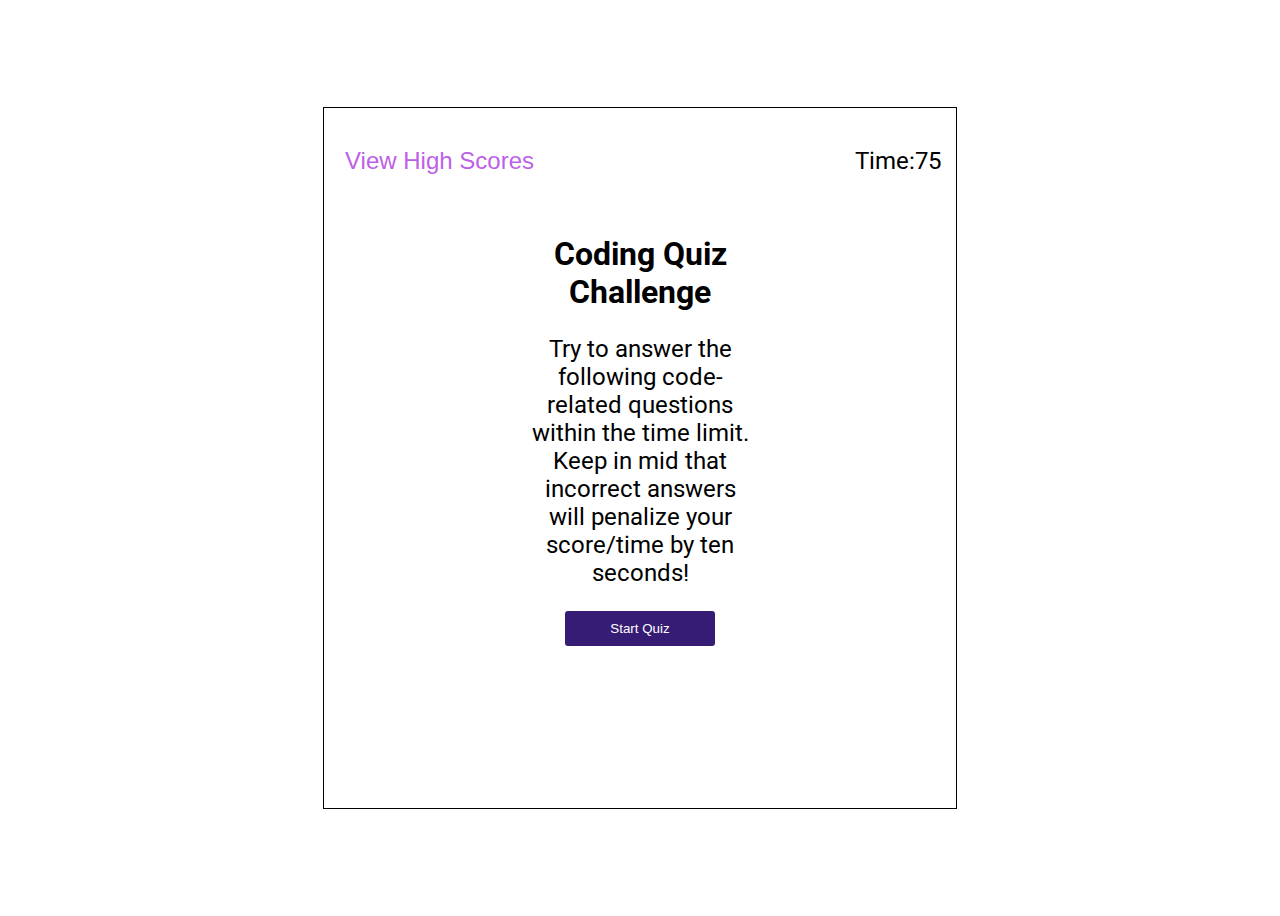
<file: index.html>
<!DOCTYPE html>
<html lang="en">

<head>
    <meta charset="UTF-8">
    <meta name="viewport" content="width=device-width, initial-scale=1.0">
    <title>Code Quiz 🧐</title>
    <link rel="stylesheet" href="assets/css/style.css" />
    <link rel="preconnect" href="https://fonts.googleapis.com">
    <link rel="preconnect" href="https://fonts.gstatic.com" crossorigin>
    <link href="https://fonts.googleapis.com/css2?family=Roboto:wght@100&display=swap" rel="stylesheet">
</head>
<script src="assets/js/script.js"></script>

<body>
    <div class="container">
        <header>
                <div>
                    <button class="score_check" id="score_check">View High Scores</button>
                </div>
                <!--Timer-->
                <div>
                    <p id="timer">Time:75</p>
                </div>
        </header>
        <main>
            <div>
                <section class="intro_page" id="intro_page">
                    <div id="introduction">
                        <h1>
                            Coding Quiz Challenge
                        </h1>
                        <p id="instruction">
                            Try to answer the following code-related questions within the time limit. Keep in mid that
                            incorrect answers will penalize your score/time by ten seconds!
                        </p>
                        <button class="start_btn" id="start_btn">Start Quiz</button>
                    </div>
                </section>
                <!--questions section-->
                <section class="question_page" id="question_page">
                    <div>
                        <div>
                            <h2 id="ask_question">Ask the question</h2>
                            <ul>
                                <li><button class="answer_btn" id="answer_btn1" value="a">Answer1</button></li>
                                <li><button class="answer_btn" id="answer_btn2" value="b">Answer2</button></li>
                                <li><button class="answer_btn" id="answer_btn3" value="c">Answer3</button></li>
                                <li><button class="answer_btn" id="answer_btn4" value="d">Answer4</button></li>
                            </ul>
                            <div>
                                <!--question correct or wrong-->
                                <hr>  </hr>
                                <div class="correct_or_wrong_text" id="correct_or_wrong">
                                </div>
                </section>
                <!--final section-->
                <section class="submit_page" id="submit_page">
                    <div>
                        <h2 id="finish">All Done!</h2>
                        <p id="final_score">Your final score is: </p>
                        <p>Enter initials
                            <input class="initial_ipt" id="initial">
                            <button class="submit_btn" id="submit_btn">Submit</button>
                        </p>
                    </div>
                </section>
                <!--high score list section-->
                <section class="highscore_page" id="highscore_page">
                    <div>
                        <h2>High Scores</h2>
                        <div class="score_record" id="score_record">
                        </div><br><br>
                        <div>
                            <button class="back_btn" id="back_btn">Go back</button>
                            <button class="clear_btn" id="clear_btn">Clear High Scores</button>
                        </div>
                    </div>
                </section>
            </div>
        </main>
    </div>
    <script src="assets/js/script.js"></script>
</body>

</html>
</file>
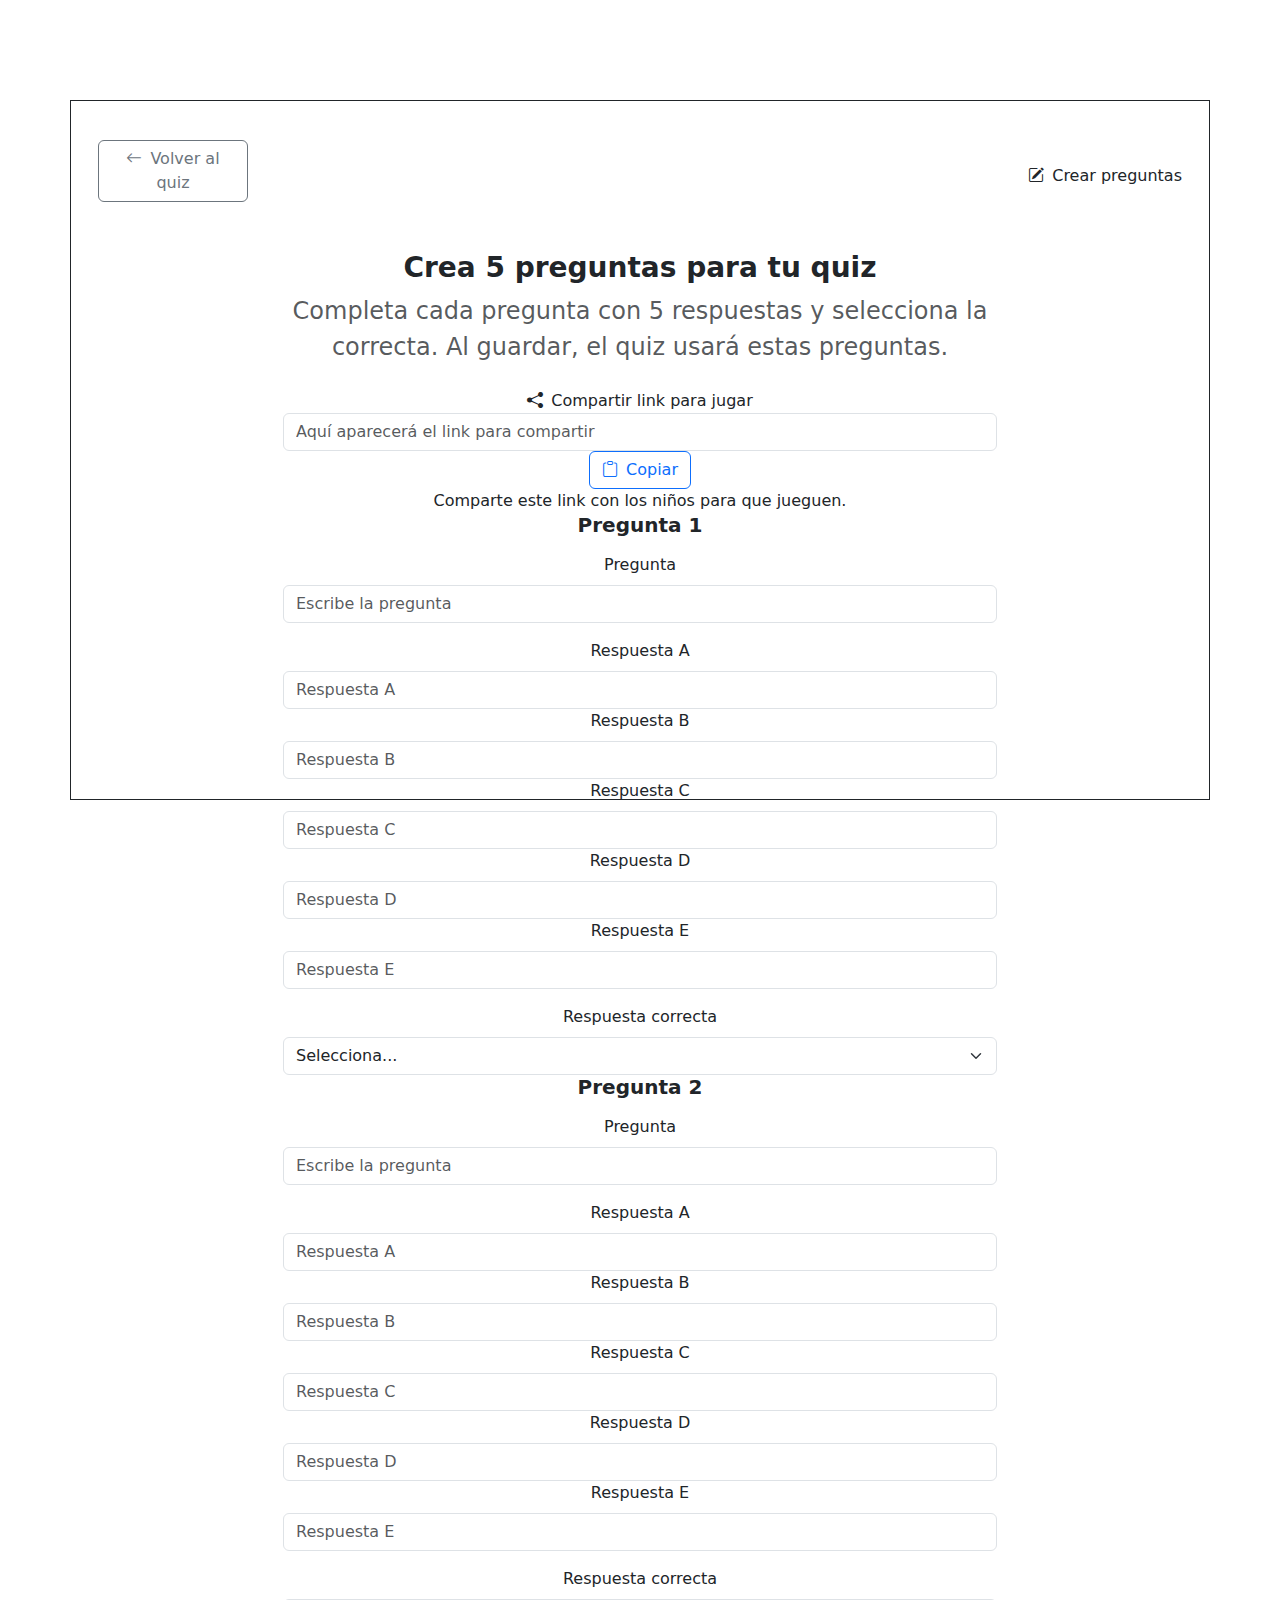
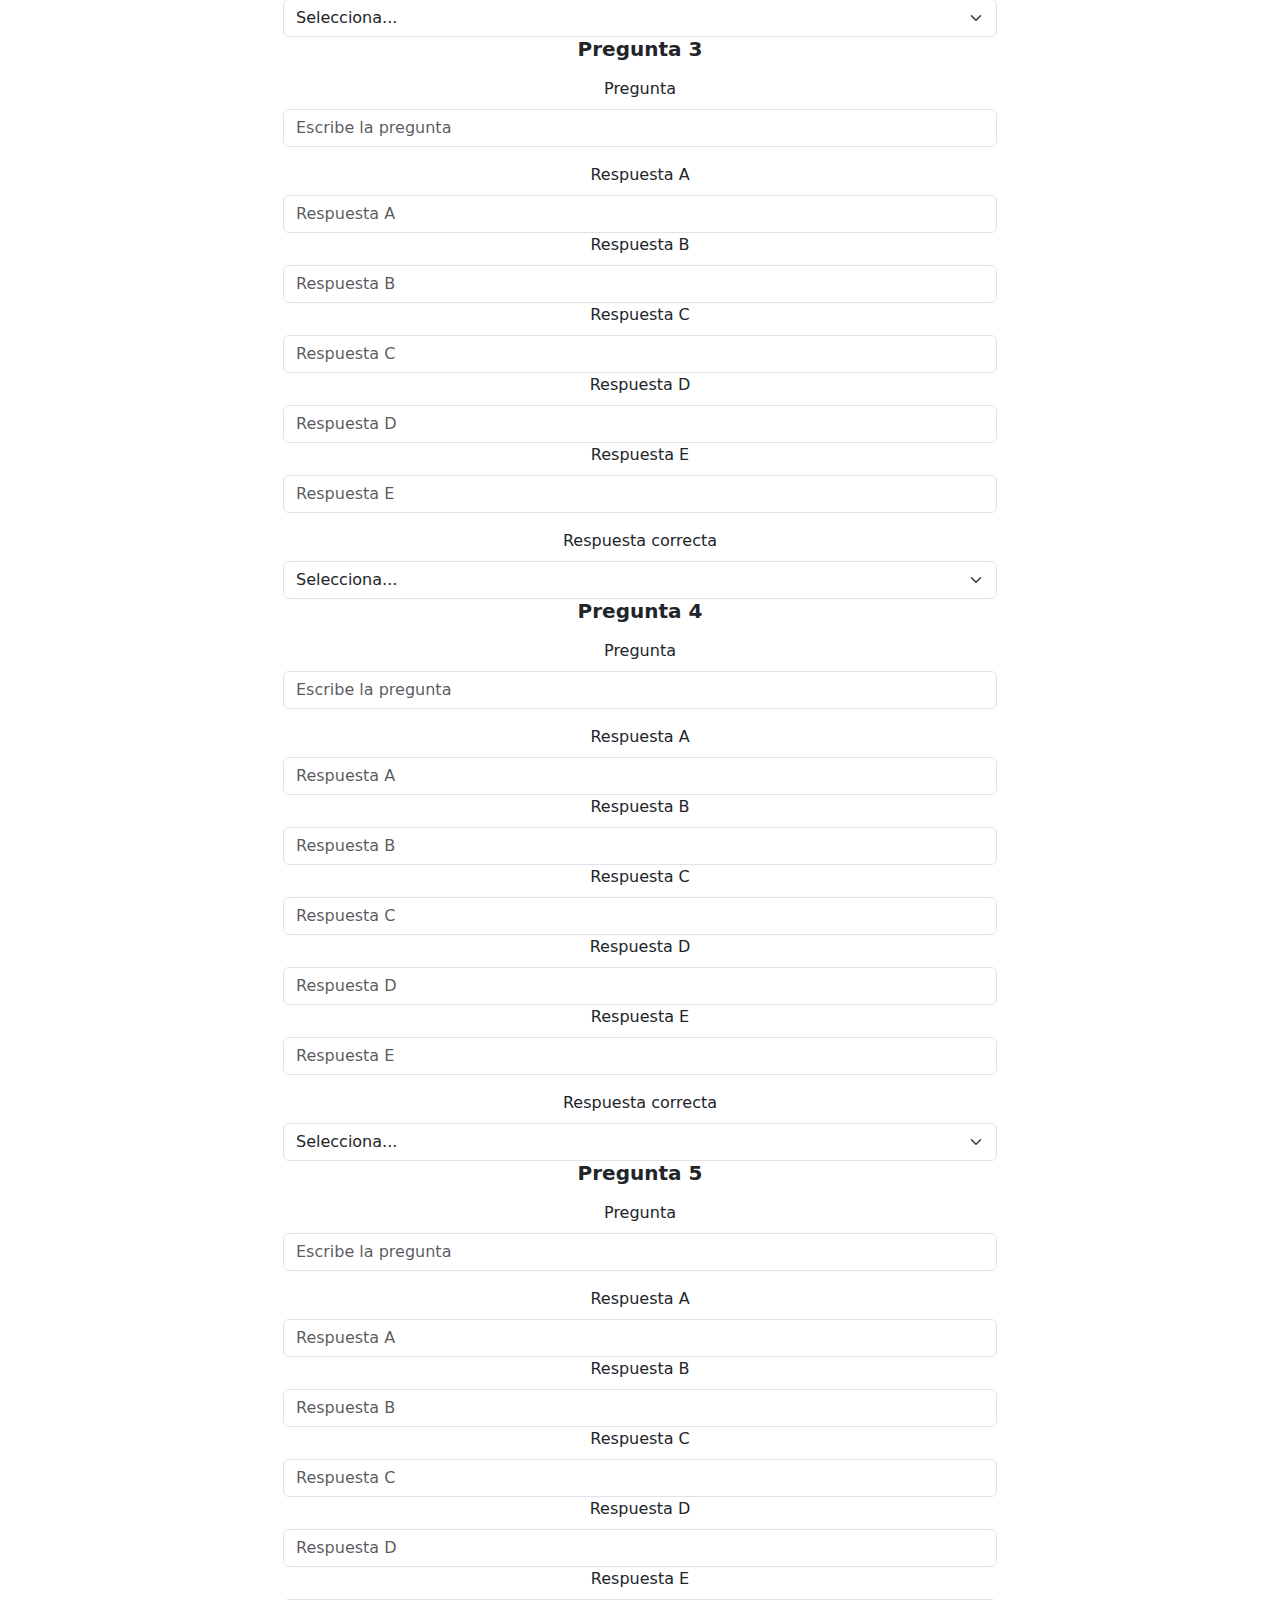
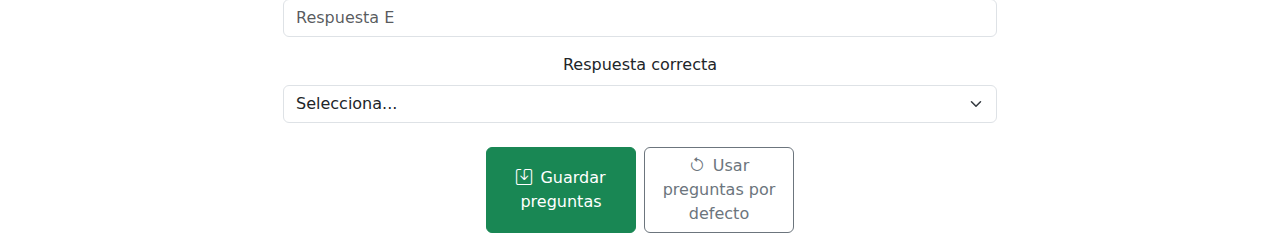
<file: crear.html>
<!DOCTYPE html>
<html lang="es">

<head>
    <meta charset="UTF-8">
    <meta name="viewport" content="width=device-width, initial-scale=1.0">
    <title>Crear preguntas | Code Quiz</title>
    <link rel="stylesheet" href="assets/css/style.css" />
    <link href="https://cdn.jsdelivr.net/npm/bootstrap@5.3.3/dist/css/bootstrap.min.css" rel="stylesheet"
        integrity="sha384-QWTKZyjpPEjISv5WaRU9OFeRpok6YctnYmDr5pNlyT2bRjXh0JMhjY6hW+ALEwIH" crossorigin="anonymous">
    <link rel="stylesheet" href="https://cdn.jsdelivr.net/npm/bootstrap-icons@1.11.3/font/bootstrap-icons.min.css">
    <link rel="preconnect" href="https://fonts.googleapis.com">
    <link rel="preconnect" href="https://fonts.gstatic.com" crossorigin>
    <link
        href="https://fonts.googleapis.com/css2?family=Poppins:wght@300;400;600;700&family=Nunito:wght@400;700&family=Roboto:wght@100&display=swap"
        rel="stylesheet">
</head>

<body class="deaftech-ui">
    <div class="container py-4">
        <header class="d-flex align-items-center justify-content-between mb-4">
            <a class="back_btn btn btn-outline-secondary" href="index.html">
                <i class="bi bi-arrow-left me-2"></i>Volver al quiz
            </a>
            <div class="create_title">
                <i class="bi bi-pencil-square me-2"></i>Crear preguntas
            </div>
        </header>
        <main>
            <section class="create_page mb-4">
                <h1 class="h3 fw-semibold mb-2">Crea 5 preguntas para tu quiz</h1>
                <p class="text-muted mb-4">
                    Completa cada pregunta con 5 respuestas y selecciona la correcta. Al guardar, el quiz usará estas
                    preguntas.
                </p>
                <p class="create_message" id="create_message"></p>
                <div class="share_box" id="share_box">
                    <div class="share_label">
                        <i class="bi bi-share-fill me-2"></i>Compartir link para jugar
                    </div>
                    <div class="share_actions">
                        <input class="form-control share_input" id="share_input" readonly
                            placeholder="Aquí aparecerá el link para compartir">
                        <button class="btn btn-outline-primary" id="copy_share" type="button">
                            <i class="bi bi-clipboard me-2"></i>Copiar
                        </button>
                    </div>
                    <div class="share_hint">Comparte este link con los niños para que jueguen.</div>
                </div>
                <form id="create_form">
                    <div class="question-builder" data-index="1">
                        <h3 class="h5 fw-semibold mb-3">Pregunta 1</h3>
                        <label class="form-label" for="question_1">Pregunta</label>
                        <input class="form-control question-input" id="question_1" placeholder="Escribe la pregunta">
                        <div class="answer-grid mt-3">
                            <div>
                                <label class="form-label" for="q1_a">Respuesta A</label>
                                <input class="form-control answer-input" id="q1_a" data-option="a"
                                    placeholder="Respuesta A">
                            </div>
                            <div>
                                <label class="form-label" for="q1_b">Respuesta B</label>
                                <input class="form-control answer-input" id="q1_b" data-option="b"
                                    placeholder="Respuesta B">
                            </div>
                            <div>
                                <label class="form-label" for="q1_c">Respuesta C</label>
                                <input class="form-control answer-input" id="q1_c" data-option="c"
                                    placeholder="Respuesta C">
                            </div>
                            <div>
                                <label class="form-label" for="q1_d">Respuesta D</label>
                                <input class="form-control answer-input" id="q1_d" data-option="d"
                                    placeholder="Respuesta D">
                            </div>
                            <div>
                                <label class="form-label" for="q1_e">Respuesta E</label>
                                <input class="form-control answer-input" id="q1_e" data-option="e"
                                    placeholder="Respuesta E">
                            </div>
                        </div>
                        <div class="mt-3">
                            <label class="form-label" for="q1_correct">Respuesta correcta</label>
                            <select class="form-select correct-select" id="q1_correct">
                                <option value="">Selecciona...</option>
                                <option value="a">A</option>
                                <option value="b">B</option>
                                <option value="c">C</option>
                                <option value="d">D</option>
                                <option value="e">E</option>
                            </select>
                        </div>
                    </div>
                    <div class="question-builder" data-index="2">
                        <h3 class="h5 fw-semibold mb-3">Pregunta 2</h3>
                        <label class="form-label" for="question_2">Pregunta</label>
                        <input class="form-control question-input" id="question_2" placeholder="Escribe la pregunta">
                        <div class="answer-grid mt-3">
                            <div>
                                <label class="form-label" for="q2_a">Respuesta A</label>
                                <input class="form-control answer-input" id="q2_a" data-option="a"
                                    placeholder="Respuesta A">
                            </div>
                            <div>
                                <label class="form-label" for="q2_b">Respuesta B</label>
                                <input class="form-control answer-input" id="q2_b" data-option="b"
                                    placeholder="Respuesta B">
                            </div>
                            <div>
                                <label class="form-label" for="q2_c">Respuesta C</label>
                                <input class="form-control answer-input" id="q2_c" data-option="c"
                                    placeholder="Respuesta C">
                            </div>
                            <div>
                                <label class="form-label" for="q2_d">Respuesta D</label>
                                <input class="form-control answer-input" id="q2_d" data-option="d"
                                    placeholder="Respuesta D">
                            </div>
                            <div>
                                <label class="form-label" for="q2_e">Respuesta E</label>
                                <input class="form-control answer-input" id="q2_e" data-option="e"
                                    placeholder="Respuesta E">
                            </div>
                        </div>
                        <div class="mt-3">
                            <label class="form-label" for="q2_correct">Respuesta correcta</label>
                            <select class="form-select correct-select" id="q2_correct">
                                <option value="">Selecciona...</option>
                                <option value="a">A</option>
                                <option value="b">B</option>
                                <option value="c">C</option>
                                <option value="d">D</option>
                                <option value="e">E</option>
                            </select>
                        </div>
                    </div>
                    <div class="question-builder" data-index="3">
                        <h3 class="h5 fw-semibold mb-3">Pregunta 3</h3>
                        <label class="form-label" for="question_3">Pregunta</label>
                        <input class="form-control question-input" id="question_3" placeholder="Escribe la pregunta">
                        <div class="answer-grid mt-3">
                            <div>
                                <label class="form-label" for="q3_a">Respuesta A</label>
                                <input class="form-control answer-input" id="q3_a" data-option="a"
                                    placeholder="Respuesta A">
                            </div>
                            <div>
                                <label class="form-label" for="q3_b">Respuesta B</label>
                                <input class="form-control answer-input" id="q3_b" data-option="b"
                                    placeholder="Respuesta B">
                            </div>
                            <div>
                                <label class="form-label" for="q3_c">Respuesta C</label>
                                <input class="form-control answer-input" id="q3_c" data-option="c"
                                    placeholder="Respuesta C">
                            </div>
                            <div>
                                <label class="form-label" for="q3_d">Respuesta D</label>
                                <input class="form-control answer-input" id="q3_d" data-option="d"
                                    placeholder="Respuesta D">
                            </div>
                            <div>
                                <label class="form-label" for="q3_e">Respuesta E</label>
                                <input class="form-control answer-input" id="q3_e" data-option="e"
                                    placeholder="Respuesta E">
                            </div>
                        </div>
                        <div class="mt-3">
                            <label class="form-label" for="q3_correct">Respuesta correcta</label>
                            <select class="form-select correct-select" id="q3_correct">
                                <option value="">Selecciona...</option>
                                <option value="a">A</option>
                                <option value="b">B</option>
                                <option value="c">C</option>
                                <option value="d">D</option>
                                <option value="e">E</option>
                            </select>
                        </div>
                    </div>
                    <div class="question-builder" data-index="4">
                        <h3 class="h5 fw-semibold mb-3">Pregunta 4</h3>
                        <label class="form-label" for="question_4">Pregunta</label>
                        <input class="form-control question-input" id="question_4" placeholder="Escribe la pregunta">
                        <div class="answer-grid mt-3">
                            <div>
                                <label class="form-label" for="q4_a">Respuesta A</label>
                                <input class="form-control answer-input" id="q4_a" data-option="a"
                                    placeholder="Respuesta A">
                            </div>
                            <div>
                                <label class="form-label" for="q4_b">Respuesta B</label>
                                <input class="form-control answer-input" id="q4_b" data-option="b"
                                    placeholder="Respuesta B">
                            </div>
                            <div>
                                <label class="form-label" for="q4_c">Respuesta C</label>
                                <input class="form-control answer-input" id="q4_c" data-option="c"
                                    placeholder="Respuesta C">
                            </div>
                            <div>
                                <label class="form-label" for="q4_d">Respuesta D</label>
                                <input class="form-control answer-input" id="q4_d" data-option="d"
                                    placeholder="Respuesta D">
                            </div>
                            <div>
                                <label class="form-label" for="q4_e">Respuesta E</label>
                                <input class="form-control answer-input" id="q4_e" data-option="e"
                                    placeholder="Respuesta E">
                            </div>
                        </div>
                        <div class="mt-3">
                            <label class="form-label" for="q4_correct">Respuesta correcta</label>
                            <select class="form-select correct-select" id="q4_correct">
                                <option value="">Selecciona...</option>
                                <option value="a">A</option>
                                <option value="b">B</option>
                                <option value="c">C</option>
                                <option value="d">D</option>
                                <option value="e">E</option>
                            </select>
                        </div>
                    </div>
                    <div class="question-builder" data-index="5">
                        <h3 class="h5 fw-semibold mb-3">Pregunta 5</h3>
                        <label class="form-label" for="question_5">Pregunta</label>
                        <input class="form-control question-input" id="question_5" placeholder="Escribe la pregunta">
                        <div class="answer-grid mt-3">
                            <div>
                                <label class="form-label" for="q5_a">Respuesta A</label>
                                <input class="form-control answer-input" id="q5_a" data-option="a"
                                    placeholder="Respuesta A">
                            </div>
                            <div>
                                <label class="form-label" for="q5_b">Respuesta B</label>
                                <input class="form-control answer-input" id="q5_b" data-option="b"
                                    placeholder="Respuesta B">
                            </div>
                            <div>
                                <label class="form-label" for="q5_c">Respuesta C</label>
                                <input class="form-control answer-input" id="q5_c" data-option="c"
                                    placeholder="Respuesta C">
                            </div>
                            <div>
                                <label class="form-label" for="q5_d">Respuesta D</label>
                                <input class="form-control answer-input" id="q5_d" data-option="d"
                                    placeholder="Respuesta D">
                            </div>
                            <div>
                                <label class="form-label" for="q5_e">Respuesta E</label>
                                <input class="form-control answer-input" id="q5_e" data-option="e"
                                    placeholder="Respuesta E">
                            </div>
                        </div>
                        <div class="mt-3">
                            <label class="form-label" for="q5_correct">Respuesta correcta</label>
                            <select class="form-select correct-select" id="q5_correct">
                                <option value="">Selecciona...</option>
                                <option value="a">A</option>
                                <option value="b">B</option>
                                <option value="c">C</option>
                                <option value="d">D</option>
                                <option value="e">E</option>
                            </select>
                        </div>
                    </div>
                    <div class="create_actions d-flex flex-wrap gap-2 justify-content-center mt-4">
                        <button class="submit_btn btn btn-success" id="save_questions" type="submit">
                            <i class="bi bi-save me-2"></i>Guardar preguntas
                        </button>
                        <button class="back_btn btn btn-outline-secondary" id="reset_questions" type="button">
                            <i class="bi bi-arrow-counterclockwise me-2"></i>Usar preguntas por defecto
                        </button>
                    </div>
                </form>
            </section>
        </main>
    </div>
    <div class="modal fade" id="create_success_modal" tabindex="-1" aria-labelledby="create_success_modal_label"
        aria-hidden="true">
        <div class="modal-dialog modal-dialog-centered">
            <div class="modal-content">
                <div class="modal-header">
                    <h5 class="modal-title" id="create_success_modal_label">¡Listo!</h5>
                    <button type="button" class="btn-close" data-bs-dismiss="modal" aria-label="Cerrar"></button>
                </div>
                <div class="modal-body" id="create_success_modal_body">
                    Preguntas guardadas. Abre el quiz para usarlas.
                </div>
                <div class="modal-footer">
                    <a class="btn btn-primary" href="index.html">Ir al quiz</a>
                    <button type="button" class="btn btn-outline-secondary" data-bs-dismiss="modal">Seguir aquí</button>
                </div>
            </div>
        </div>
    </div>
    <script src="https://cdn.jsdelivr.net/npm/bootstrap@5.3.3/dist/js/bootstrap.bundle.min.js"
        integrity="sha384-YvpcrYf0tY3lHB60NNkmXc5s9fDVZLESaAA55NDzOxhy9GkcIdslK1eN7N6jIeHz"
        crossorigin="anonymous"></script>
    <script src="assets/js/api-config.js"></script>
    <script src="assets/js/create.js"></script>
</body>

</html>
</file>
<file: assets/css/style.css>
body {
  display: flex;
  flex-direction: column;
  min-height: 100vh;
  justify-content: center;
  background-repeat: no-repeat;
  background-position: center;
  background-size: cover;
  font-family: 'Roboto', sans-serif;
}

.container {
  width: 50%;
  border: 1px solid;
  margin: auto;
  height: 700px;
}

header {
  display: flex;
  justify-content: space-between;
  align-items: center;
  padding: 15px;
}

h1,
h2,
h3,
h4,
h5,
h6 {
  font-size: 200%;
}

p {
  font-size: 150%;
}

ol,
ul {
  list-style: none;
}

ul {
  display: flex;
  flex-direction: column;
  align-items: baseline;
  padding: 0;
}

li {
  margin-bottom: 10px;
}

.score_check {
  border: none;
  background: none;
  color: #be5fe7;
  cursor: pointer;
  font-size: 150%;
}

main {
  text-align: center;
  justify-content: center;
  flex: 1 0 auto;
  margin-left: 200px;
  margin-right: 200px;
}

.question_page {
  display: flex;
  flex-direction: column;
  flex-wrap: wrap;
  justify-content: center;
}

.answer_btn {
  background: #361c75;
  border-radius: 3px;
  padding: 10px;
  cursor: pointer;
  margin-bottom: 10px;
  border: none;
  color: #fff;
  width: 200px;
}

.answer_btn:hover {
  background-color: #be5fe7;
}

.start_btn,
.submit_btn,
.back_btn,
.clear_btn {
  background: #361c75;
  border-radius: 3px;
  padding: 10px;
  cursor: pointer;
  margin-bottom: 10px;
  border: none;
  color: #fff;
  width: 150px;
}

.start_btn:hover,
.submit_btn:hover,
.back_btn:hover,
.clear_btn:hover {
  background-color: #be5fe7;
}

.initial_ipt {
  height: 28px;
}

.correct_or_wrong_text {
  text-align: left;
}


.score_record {
  text-align: left;
}
</file>
